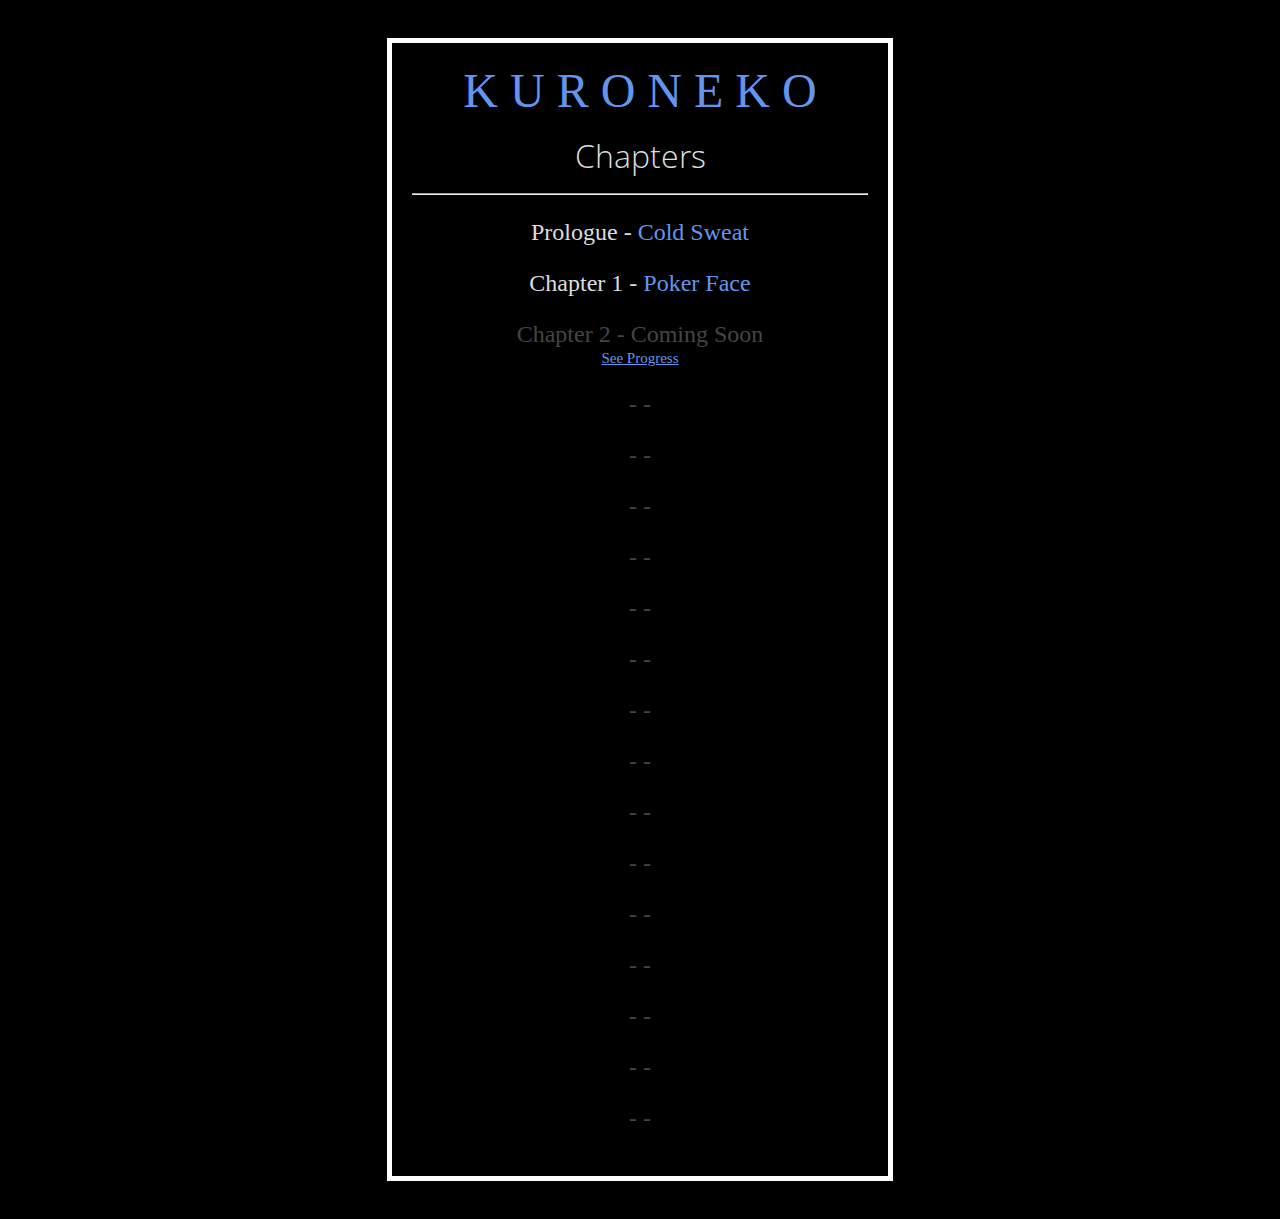
<file: index.html>
<html>
    <head>
        <title>Kuroneko</title>
        <link rel="icon" type="image/x-icon" href="images/favicon.ico">
        <link rel="stylesheet" href="style.css">
        <link href="https://fonts.googleapis.com/css?family=Open+Sans+Condensed:300i,700" rel="stylesheet">

    </head>

    <body>

        <div id="main">

            <p class="h1" style="color: cornflowerblue; font-weight: 75;">K U R O N E K O</p>

            <p class="h3">Chapters</p>

            <hr />

            <div class="storyblock">
                <p class="storyblock-text" style="text-align: center;">Prologue - <a href="chapters/prologue.html">Cold Sweat</a></p>
            </div>

            <div class="storyblock">
                <p class="storyblock-text" style="text-align: center;">Chapter 1 - <a href="chapters/chapter_1.html">Poker Face</a></p>
            </div>

            <!--<p style="text-align: center; font-size: 15px; margin-top: 2px; padding: 0"><a href="chapters/progress.html"><u>See Progress</u></a></p>-->

            <div class="storyblock">
                <p class="storyblock-text" style="text-align: center; margin-bottom: 0; padding: 0"><span style="color: #444444">Chapter 2 - Coming Soon</span></p>
            </div>
            <p style="text-align: center; font-size: 15px; margin-top: 2px; padding: 0"><a href="chapters/progress.html"><u>See Progress</u></a></p>

            <div class="storyblock">
                <p class="storyblock-text" style="text-align: center;"><span style="color: #444444"> - - </span></p>
            </div>

            <div class="storyblock">
                <p class="storyblock-text" style="text-align: center;"><span style="color: #444444"> - - </span></p>
            </div>

            <div class="storyblock">
                <p class="storyblock-text" style="text-align: center;"><span style="color: #444444"> - - </span></p>
            </div>

            <div class="storyblock">
                <p class="storyblock-text" style="text-align: center;"><span style="color: #444444"> - - </span></p>
            </div>

            <div class="storyblock">
                <p class="storyblock-text" style="text-align: center;"><span style="color: #444444"> - - </span></p>
            </div>

            <div class="storyblock">
                <p class="storyblock-text" style="text-align: center;"><span style="color: #444444"> - - </span></p>
            </div>

            <div class="storyblock">
                <p class="storyblock-text" style="text-align: center;"><span style="color: #444444"> - - </span></p>
            </div>

            <div class="storyblock">
                <p class="storyblock-text" style="text-align: center;"><span style="color: #444444"> - - </span></p>
            </div>

            <div class="storyblock">
                <p class="storyblock-text" style="text-align: center;"><span style="color: #444444"> - - </span></p>
            </div>

            <div class="storyblock">
                <p class="storyblock-text" style="text-align: center;"><span style="color: #444444"> - - </span></p>
            </div>

            <div class="storyblock">
                <p class="storyblock-text" style="text-align: center;"><span style="color: #444444"> - - </span></p>
            </div>

            <div class="storyblock">
                <p class="storyblock-text" style="text-align: center;"><span style="color: #444444"> - - </span></p>
            </div>

            <div class="storyblock">
                <p class="storyblock-text" style="text-align: center;"><span style="color: #444444"> - - </span></p>
            </div>

            <div class="storyblock">
                <p class="storyblock-text" style="text-align: center;"><span style="color: #444444"> - - </span></p>
            </div>

            <div class="storyblock">
                <p class="storyblock-text" style="text-align: center;"><span style="color: #444444"> - - </span></p>
            </div>


            <p></p>
        </div>
    </body>
</html>
</file>
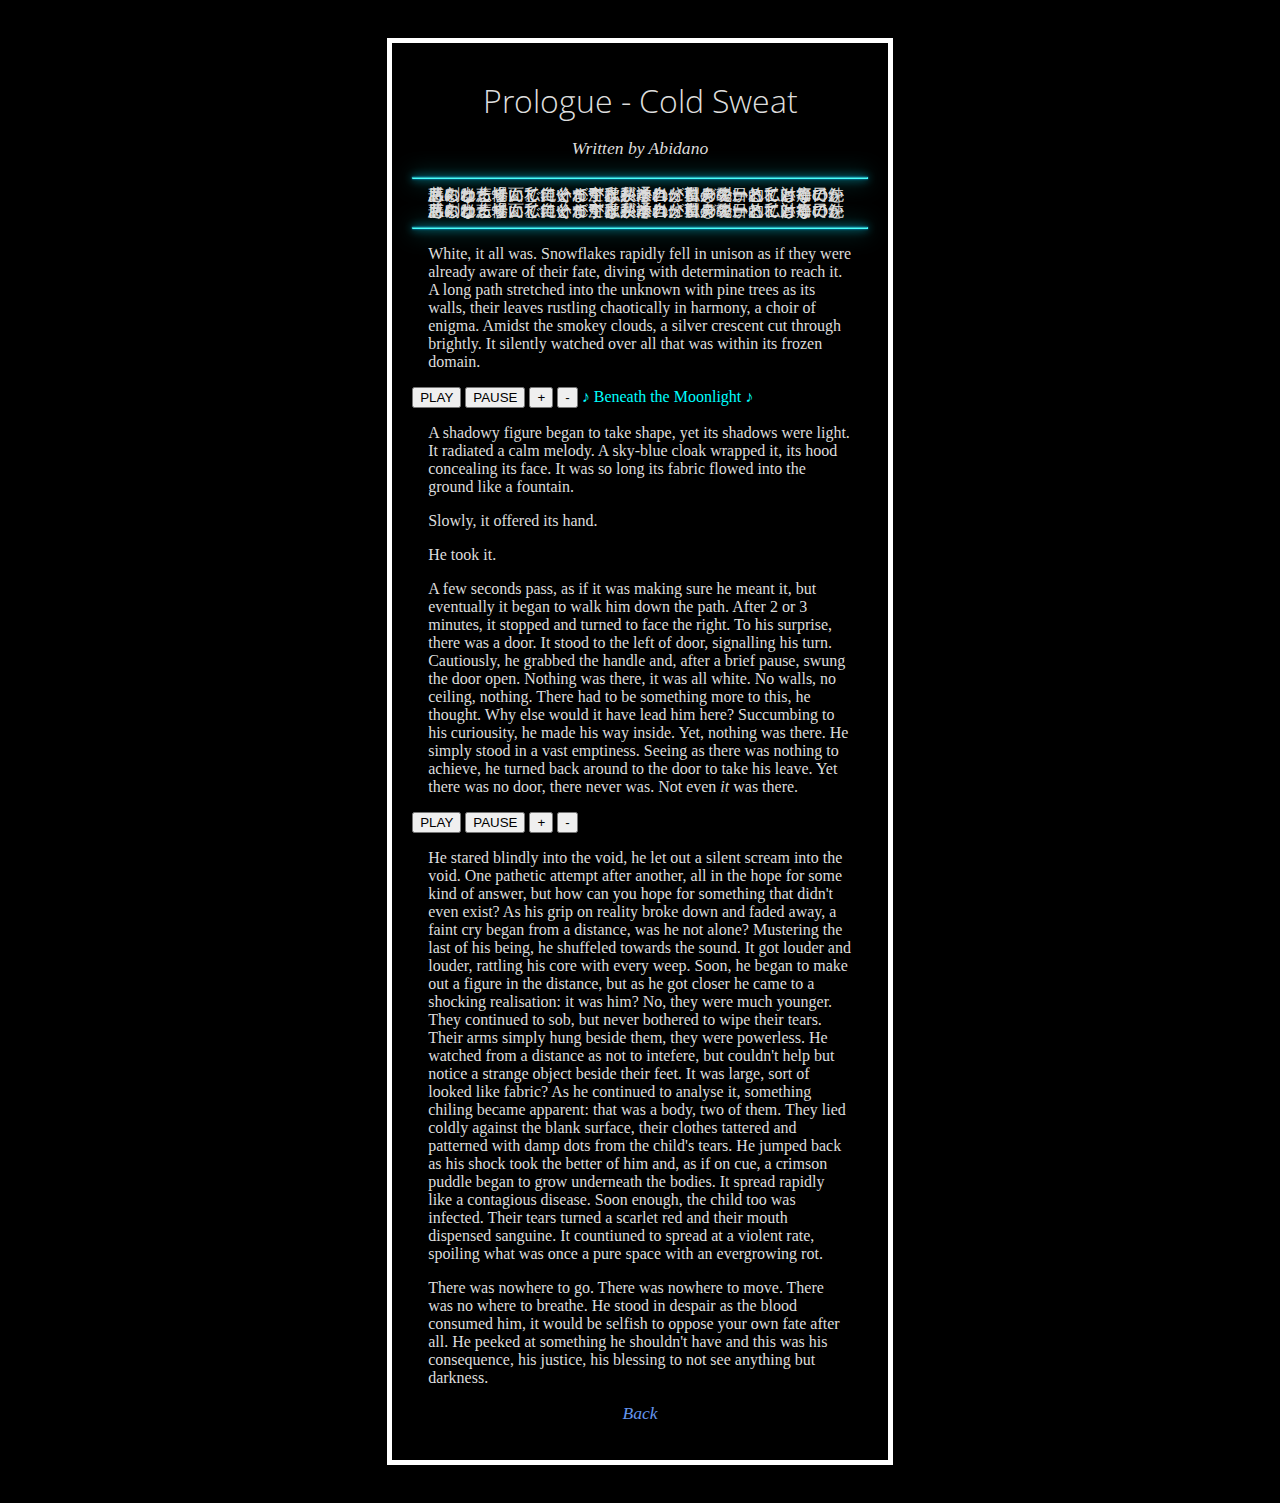
<file: prologue.html>
﻿<html>
    <head>
        <title>Kuroneko - Prologue</title>
        <link rel="icon" type="image/x-icon" href="images/favicon.ico">
        <link rel="stylesheet" href="style.css">
        <link href="https://fonts.googleapis.com/css?family=Open+Sans+Condensed:300i,700" rel="stylesheet">
        <link rel="stylesheet" href="https://fonts.googleapis.com/css?family=Orbitron">
    </head>
    
    <body>
        <div id="main">

            <p class="h3">Prologue - Cold Sweat</p>
            <p class="h4">Written by Abidano</p>

            <!------------------------STORY----------------------->


            <br />


            <hr style="border-color: #4ff; box-shadow: 0 0 2px #0bf, 0 0 8px #0df, 0 0 22px #0ff; margin: 0.0001em" />

            <div class="wrapper">
                <div class="marquee" style="margin: 0; padding: 0; line-height:0">
                    <p>
                        <span class="neonText">悲劇と悲惨、私にとっては共通のメロディー。私は毎日、あらゆる場面で自分が引き裂かれ、引き裂かれていくのを目の当たりにしています。私は自分自身の目的に対して鈍感になっていて、それが私が本当に望んでいることなのかもしれません。鈍くて空虚、それが私の魂、とても痛い。</span>
                    </p>
                    <p>
                        <span class="neonText">悲劇と悲惨、私にとっては共通のメロディー。私は毎日、あらゆる場面で自分が引き裂かれ、引き裂かれていくのを目の当たりにしています。私は自分自身の目的に対して鈍感になっていて、それが私が本当に望んでいることなのかもしれません。鈍くて空虚、それが私の魂、とても痛い。</span>
                    </p>
                </div>
            </div>

            <hr style="border-color: #4ff; box-shadow: 0 0 2px #0bf, 0 0 8px #0df, 0 0 22px #0ff; margin: 0.0001em" />





            <p>White, it all was. Snowflakes rapidly fell in unison as if they were already aware of their fate, diving with determination to reach it. A long path stretched into the unknown with pine trees as its walls, their leaves rustling chaotically in harmony, a choir of enigma. Amidst the smokey clouds, a silver crescent cut through brightly. It silently watched over all that was within its frozen domain.</p>

            <!----------------AUDIO PLAYER---------------->
            <audio id="player" src="moonlight.ogg" loop="true"></audio>
            <div id="music" style="color: aqua;">
                <button onclick="document.getElementById('player2').pause(); document.getElementById('player').preservesPitch = false; document.getElementById('player').playbackRate = 0.8; document.getElementById('player').play()">PLAY</button>
                <button onclick="document.getElementById('player').pause()">PAUSE</button>
                <button onclick="document.getElementById('player').preservesPitch = false; document.getElementById('player').playbackRate += 0.1;">+</button>
                <button onclick="document.getElementById('player').preservesPitch = false; document.getElementById('player').playbackRate -= 0.1;">-</button>
                ♪ Beneath the Moonlight ♪
            </div>
            <!-------------------------------------------->

            <p>A shadowy figure began to take shape, yet its shadows were light. It radiated a calm melody. A sky-blue cloak wrapped it, its hood concealing its face. It was so long its fabric flowed into the ground like a fountain.</p>

            <p>Slowly, it offered its hand.</p>

            <p>He took it.</p>

            <p>A few seconds pass, as if it was making sure he meant it, but eventually it began to walk him down the path. After 2 or 3 minutes, it stopped and turned to face the right. To his surprise, there was a door. It stood to the left of door, signalling his turn. Cautiously, he grabbed the handle and, after a brief pause, swung the door open. Nothing was there, it was all white. No walls, no ceiling, nothing. There had to be something more to this, he thought. Why else would it have lead him here? Succumbing to his curiousity, he made his way inside. Yet, nothing was there. He simply stood in a vast emptiness. Seeing as there was nothing to achieve, he turned back around to the door to take his leave. Yet there was no door, there never was. Not even <i>it</i> was there. </p>

            <!----------------AUDIO PLAYER---------------->
            <audio id="player2" src="nothing.mp3" loop="true"></audio>
            <div id="music" style="color: ghostwhite;">
                <button onclick="document.getElementById('player').pause(); document.getElementById('player2').play()">PLAY</button>
                <button onclick="document.getElementById('player2').pause()">PAUSE</button>
                <button onclick="document.getElementById('player2').preservesPitch = false; document.getElementById('player2').playbackRate += 0.1;">+</button>
                <button onclick="document.getElementById('player2').preservesPitch = false; document.getElementById('player2').playbackRate -= 0.1;">-</button>

            </div>
            <!-------------------------------------------->

            <p>He stared blindly into the void, he let out a silent scream into the void. One pathetic attempt after another, all in the hope for some kind of answer, but how can you hope for something that didn't even exist? As his grip on reality broke down and faded away, a faint cry began from a distance, was he not alone? Mustering the last of his being, he shuffeled towards the sound. It got louder and louder, rattling his core with every weep. Soon, he began to make out a figure in the distance, but as he got closer he came to a shocking realisation: it was him? No, they were much younger. They continued to sob, but never bothered to wipe their tears. Their arms simply hung beside them, they were powerless. He watched from a distance as not to intefere, but couldn't help but notice a strange object beside their feet. It was large, sort of looked like fabric? As he continued to analyse it, something chiling became apparent: that was a body, two of them. They lied coldly against the blank surface, their clothes tattered and patterned with damp dots from the child's tears. He jumped back as his shock took the better of him and, as if on cue, a crimson puddle began to grow underneath the bodies. It spread rapidly like a contagious disease. Soon enough, the child too was infected. Their tears turned a scarlet red and their mouth dispensed sanguine. It countiuned to spread at a violent rate, spoiling what was once a pure space with an evergrowing rot. </p>
            
            <p>There was nowhere to go. There was nowhere to move. There was no where to breathe. He stood in despair as the blood consumed him, it would be selfish to oppose your own fate after all. He peeked at something he shouldn't have and this was his consequence, his justice, his blessing to not see anything but darkness.</p>

            <!---------------------------------------------------->

            <p class="h4"><a href="index.html">Back</a></p>

            <p></p>

        </div>
    </body>
</html>
</file>
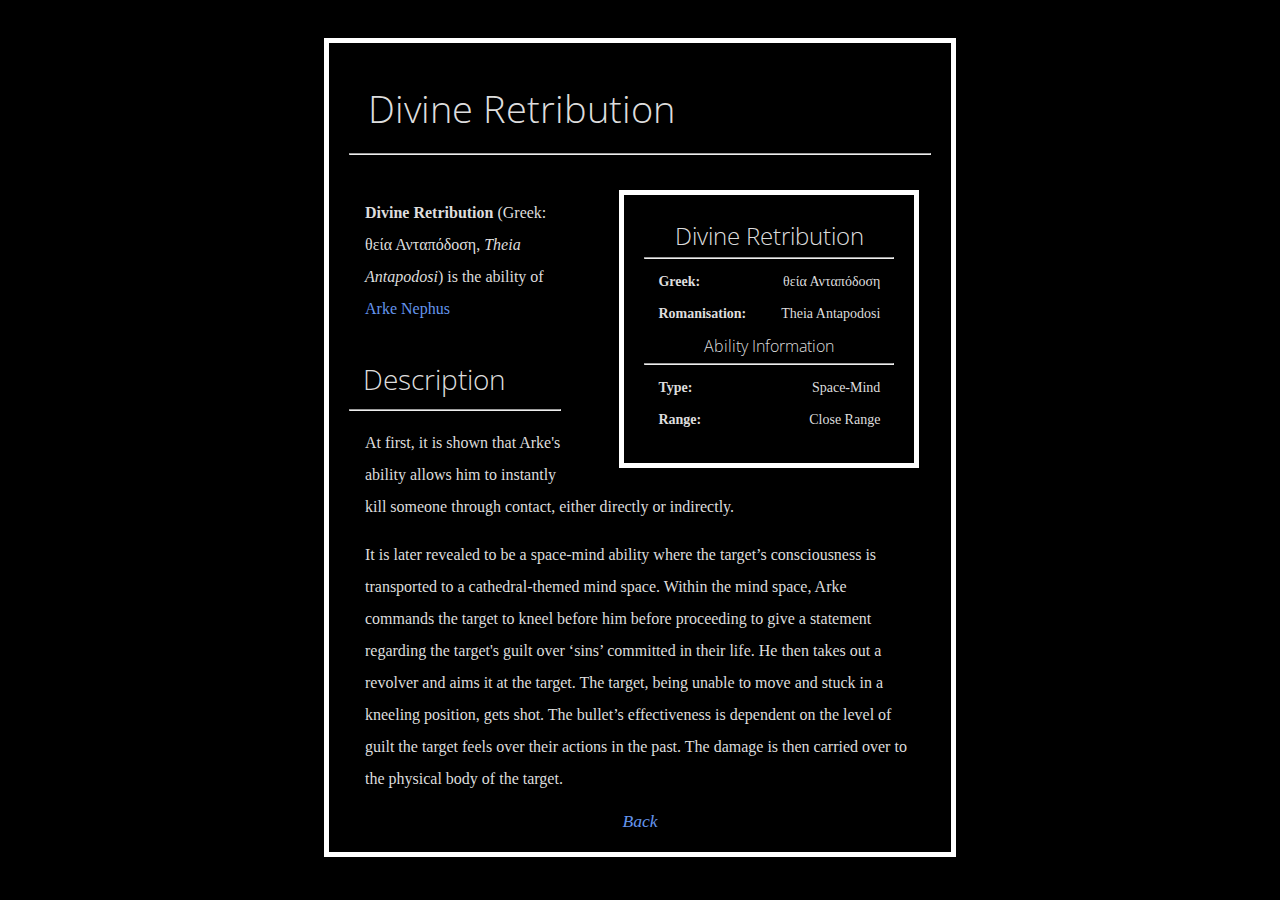
<file: abilities/divine_retribution.html>
﻿<html>
    <head>
        <title>Divine Retribution</title>
        <link rel="icon" type="image/x-icon" href="../images/favicon.ico">
        <link rel="stylesheet" href="style_abl.css">
        <link href="https://fonts.googleapis.com/css?family=Open+Sans+Condensed:300i,700" rel="stylesheet">
        <link rel="stylesheet" href="https://fonts.googleapis.com/css?family=Orbitron">
    </head>

    <body>
        <div id="main">

            <p class="h3" style="font-size:38px; text-align: left;">Divine Retribution</p>
            <hr />

            <br />

            <div id="main2">

                <p class="h3" style="font-size: 24px">Divine Retribution</p>
                <hr />

                <p class="storyblock-text" style="font-size: 14px"><b>Greek:</b><span style="float: right;">θεία Ανταπόδοση</span></p>
                <p class="storyblock-text" style="font-size: 14px"><b>Romanisation:</b><span style="float: right;">Theia Antapodosi</span></p>

                <p class="h3" style="font-size: 16px">Ability Information</p>
                <hr />

                <p class="storyblock-text" style="font-size: 14px"><b>Type:</b><span style="float: right;"> Space-Mind</span></p>
                <p class="storyblock-text" style="font-size: 14px"><b>Range:</b><span style="float: right;"> Close Range</span></p>

            </div>

            <div id="yeah">


                <p><b>Divine Retribution</b> (Greek: θεία Ανταπόδοση, <i>Theia Antapodosi</i>) is the ability of <a href="../characters/arke_nephus.html">Arke Nephus</a></p>

                <span style="line-height: 8px"><br /></span>
                <p class="h3" style="font-size: 28px; text-align: left;">Description</p>
                <hr />

                <p>At first, it is shown that Arke's ability allows him to instantly kill someone through contact, either directly or indirectly.</p>
                <p>It is later revealed to be a space-mind ability where the target’s consciousness is transported to a cathedral-themed mind space. Within the mind space, Arke commands the target to kneel before him before proceeding to give a statement regarding the target's guilt over ‘sins’ committed in their life. He then takes out a revolver and aims it at the target. The target, being unable to move and stuck in a kneeling position, gets shot. The bullet’s effectiveness is dependent on the level of guilt the target feels over their actions in the past. The damage is then carried over to the physical body of the target.</p>

            </div>




            <p class="h4"><a href="../index.html">Back</a></p>


        </div>
    </body>
</html>
</file>
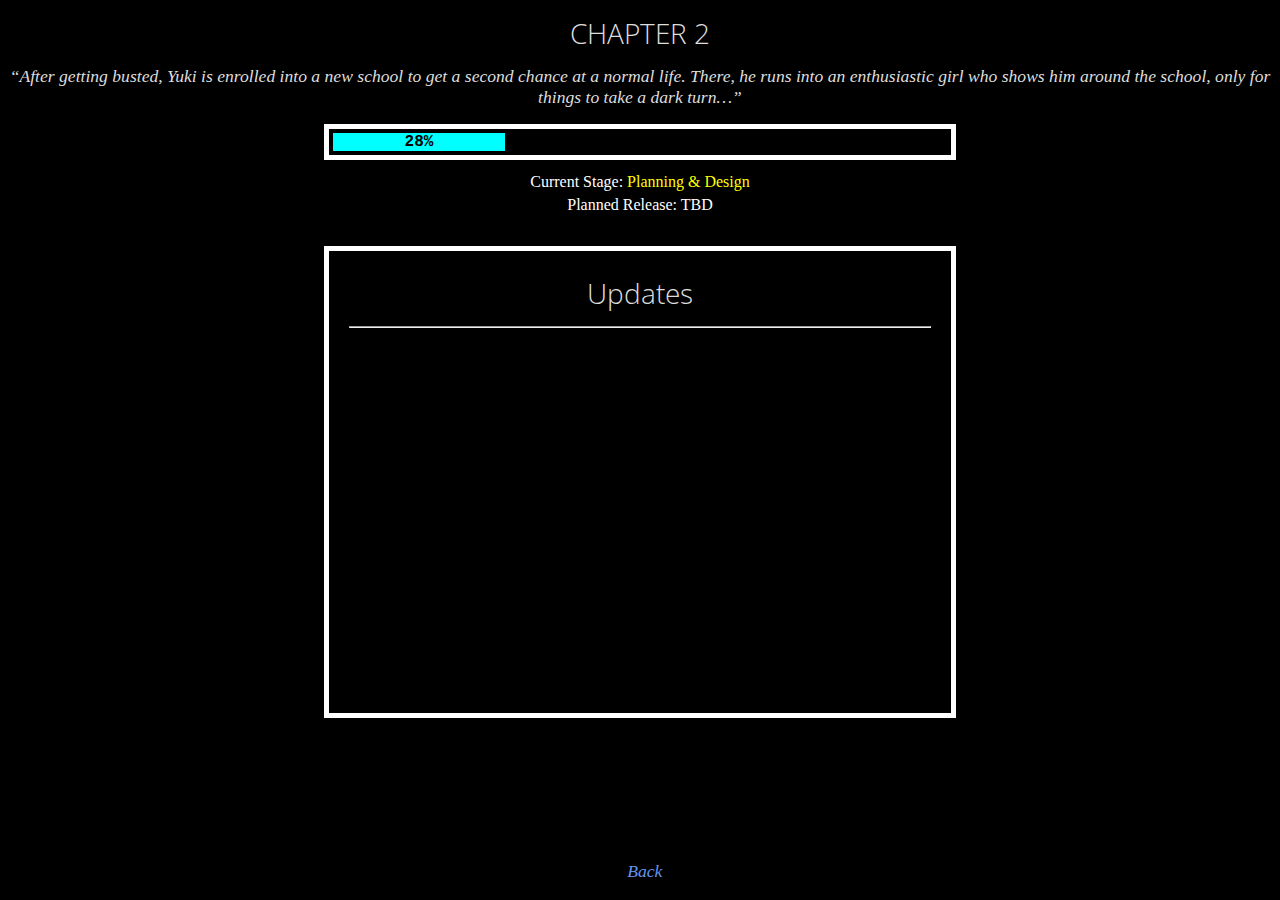
<file: chapters/progress.html>
﻿<html>
    <head>
        <title>Chapter Progress</title>
        <link rel="icon" type="image/x-icon" href="../images/favicon.ico">
        <link rel="stylesheet" href="style_chap.css">
        <link href="https://fonts.googleapis.com/css?family=Open+Sans+Condensed:300i,700" rel="stylesheet">
        <link rel="stylesheet" href="https://fonts.googleapis.com/css?family=Orbitron">
    </head>
    
    <body>

        <p class="h3">CHAPTER 2</p>
        <p class="h4" style="margin-bottom: 0">“After getting busted, Yuki is enrolled into a new school to get a second chance at a normal life. There, he runs into an enthusiastic girl who shows him around the school, only for things to take a dark turn…”</p>

        <div id="main" style="padding: 4px; margin-bottom: 0.8em; margin-top: 1em">
            <div id="Bar" style="background-color: cyan; text-align: center; color: black; font-family: 'Courier New'">
                <b><span id="perc">28%</span></b>
            </div>
        </div>
        <div style="text-align: center; color: white; margin-top: 0">Current Stage: <span style="color: #ffff00">Planning & Design</span></div>
        <div style="text-align: center; color: white; margin-top: 5; margin-bottom: 1em">Planned Release: TBD</div>

        <p class="h4" style="position: absolute; bottom: 0; left: 0; width: 98%; text-align: center; margin: 1em"><a href="../index.html">Back</a></p>

        <div id="main" style="height: 50%; overflow: auto; margin-top: 2em; padding-bottom: 0">

            <p class="h3" style="margin-top: 0.1em">Updates</p>
            <hr />

        </div>

        <script>

            let perc = document.getElementById("perc").innerHTML

            document.getElementById("Bar").style.width = perc;

        </script>

    </body>
</html>
</file>
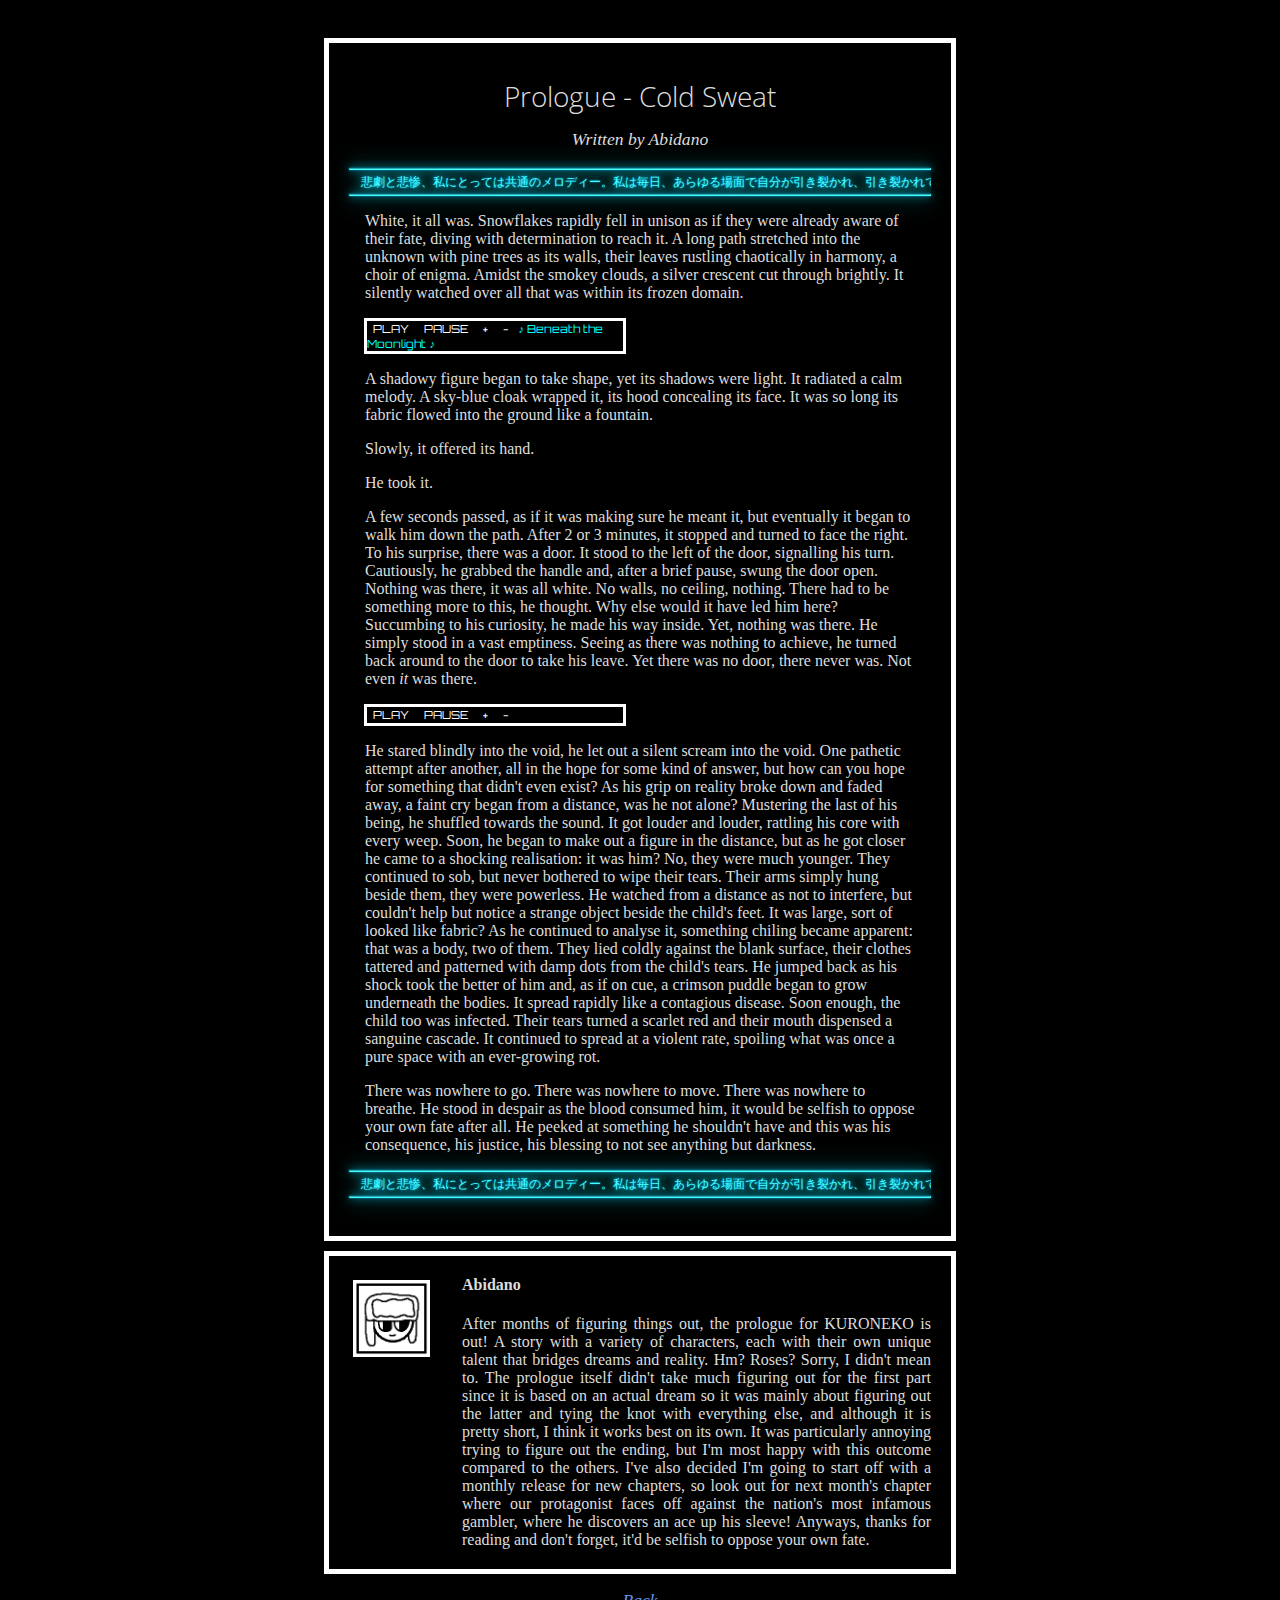
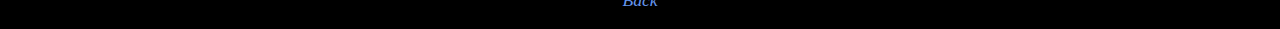
<file: chapters/prologue.html>
﻿<html>
    <head>
        <title>Kuroneko - Prologue</title>
        <link rel="icon" type="image/x-icon" href="../images/favicon.ico">
        <link rel="stylesheet" href="style_chap.css">
        <link href="https://fonts.googleapis.com/css?family=Open+Sans+Condensed:300i,700" rel="stylesheet">
        <link rel="stylesheet" href="https://fonts.googleapis.com/css?family=Orbitron">
    </head>
    
    <body>
        <div id="main" style="margin-bottom: 10;">

            <p class="h3">Prologue - Cold Sweat</p>
            <p class="h4">Written by Abidano</p>

            <!------------------------STORY----------------------->


            <br />


            <!----------------CF EFFECT---------------->
            <hr class="neonLine_cf" />

            <div class="wrapper">
                <div class="marquee" style="margin: 0; padding: 0; line-height: 0; animation: marquee 7s linear infinite;">
                    <p>
                        <span class="neonText_cf">悲劇と悲惨、私にとっては共通のメロディー。私は毎日、あらゆる場面で自分が引き裂かれ、引き裂かれていくのを目の当たりにしています。私は自分自身の目的に対して鈍感になっていて、それが私が本当に望んでいることなのかもしれません。鈍くて空虚、それが私の魂、とても痛い。</span>
                    </p>
                    <p>
                        <span class="neonText_cf">悲劇と悲惨、私にとっては共通のメロディー。私は毎日、あらゆる場面で自分が引き裂かれ、引き裂かれていくのを目の当たりにしています。私は自分自身の目的に対して鈍感になっていて、それが私が本当に望んでいることなのかもしれません。鈍くて空虚、それが私の魂、とても痛い。</span>
                    </p>
                </div>
            </div>

            <hr class="neonLine_cf" />
            <!-------------------------------------------->




            <p>White, it all was. Snowflakes rapidly fell in unison as if they were already aware of their fate, diving with determination to reach it. A long path stretched into the unknown with pine trees as its walls, their leaves rustling chaotically in harmony, a choir of enigma. Amidst the smokey clouds, a silver crescent cut through brightly. It silently watched over all that was within its frozen domain.</p>

            <!----------------AUDIO PLAYER---------------->
            <audio id="player" src="../moonlight.ogg" loop="true"></audio>
            <div id="music" style="color: aqua;">
                <button onclick="document.getElementById('player2').pause(); document.getElementById('player').preservesPitch = false; document.getElementById('player').playbackRate = 0.8; document.getElementById('player').play()">PLAY</button>
                <button onclick="document.getElementById('player').pause()">PAUSE</button>
                <button onclick="document.getElementById('player').preservesPitch = false; document.getElementById('player').playbackRate += 0.1;">+</button>
                <button onclick="document.getElementById('player').preservesPitch = false; document.getElementById('player').playbackRate -= 0.1;">-</button>
                ♪ Beneath the Moonlight ♪
            </div>
            <!-------------------------------------------->

            <p>A shadowy figure began to take shape, yet its shadows were light. It radiated a calm melody. A sky-blue cloak wrapped it, its hood concealing its face. It was so long its fabric flowed into the ground like a fountain.</p>

            <p>Slowly, it offered its hand.</p>

            <p>He took it.</p>

            <p>A few seconds passed, as if it was making sure he meant it, but eventually it began to walk him down the path. After 2 or 3 minutes, it stopped and turned to face the right. To his surprise, there was a door. It stood to the left of the door, signalling his turn. Cautiously, he grabbed the handle and, after a brief pause, swung the door open. Nothing was there, it was all white. No walls, no ceiling, nothing. There had to be something more to this, he thought. Why else would it have led him here? Succumbing to his curiosity, he made his way inside. Yet, nothing was there. He simply stood in a vast emptiness. Seeing as there was nothing to achieve, he turned back around to the door to take his leave. Yet there was no door, there never was. Not even <i>it</i> was there.</p>

            <!----------------AUDIO PLAYER---------------->
            <audio id="player2" src="../nothing.mp3" loop="true"></audio>
            <div id="music" style="color: ghostwhite;">
                <button onclick="document.getElementById('player').pause(); document.getElementById('player2').play()">PLAY</button>
                <button onclick="document.getElementById('player2').pause()">PAUSE</button>
                <button onclick="document.getElementById('player2').preservesPitch = false; document.getElementById('player2').playbackRate += 0.1;">+</button>
                <button onclick="document.getElementById('player2').preservesPitch = false; document.getElementById('player2').playbackRate -= 0.1;">-</button>

            </div>
            <!-------------------------------------------->

            <p>He stared blindly into the void, he let out a silent scream into the void. One pathetic attempt after another, all in the hope for some kind of answer, but how can you hope for something that didn't even exist? As his grip on reality broke down and faded away, a faint cry began from a distance, was he not alone? Mustering the last of his being, he shuffled towards the sound. It got louder and louder, rattling his core with every weep. Soon, he began to make out a figure in the distance, but as he got closer he came to a shocking realisation: it was him? No, they were much younger. They continued to sob, but never bothered to wipe their tears. Their arms simply hung beside them, they were powerless. He watched from a distance as not to interfere, but couldn't help but notice a strange object beside the child's feet. It was large, sort of looked like fabric? As he continued to analyse it, something chiling became apparent: that was a body, two of them. They lied coldly against the blank surface, their clothes tattered and patterned with damp dots from the child's tears. He jumped back as his shock took the better of him and, as if on cue, a crimson puddle began to grow underneath the bodies. It spread rapidly like a contagious disease. Soon enough, the child too was infected. Their tears turned a scarlet red and their mouth dispensed a sanguine cascade. It continued to spread at a violent rate, spoiling what was once a pure space with an ever-growing rot.</p>

            <p>There was nowhere to go. There was nowhere to move. There was nowhere to breathe. He stood in despair as the blood consumed him, it would be selfish to oppose your own fate after all. He peeked at something he shouldn't have and this was his consequence, his justice, his blessing to not see anything but darkness.</p>

            <!--EXAMPLE OF TRANSLATION TEXT

    <br />

    <p style="margin-bottom: 0">"I call it: Θεία ανταπόδοση"</p>
    <p class="tr" style="letter-spacing: 0.3em; margin-left: 10.2em">DIVINE RETRIBUTION</p>

    -->
            <!----------------CF EFFECT---------------->
            <hr class="neonLine_cf" />

            <div class="wrapper">
                <div class="marquee2" style="margin: 0; padding: 0; line-height: 0; animation: marquee2 7s linear infinite;">
                    <p>
                        <span class="neonText_cf">悲劇と悲惨、私にとっては共通のメロディー。私は毎日、あらゆる場面で自分が引き裂かれ、引き裂かれていくのを目の当たりにしています。私は自分自身の目的に対して鈍感になっていて、それが私が本当に望んでいることなのかもしれません。鈍くて空虚、それが私の魂、とても痛い。</span>
                    </p>
                    <p>
                        <span class="neonText_cf">悲劇と悲惨、私にとっては共通のメロディー。私は毎日、あらゆる場面で自分が引き裂かれ、引き裂かれていくのを目の当たりにしています。私は自分自身の目的に対して鈍感になっていて、それが私が本当に望んでいることなのかもしれません。鈍くて空虚、それが私の魂、とても痛い。</span>
                    </p>
                </div>
            </div>

            <hr class="neonLine_cf" />
            <!-------------------------------------------->




            <br />

            <!---------------------------------------------------->




        </div>

        <div id="Main" style="margin-top: 0; margin-bottom: 1em">
            <div class="storyblock">
                <div id="thumb">
                    <img src="../images/dude.png" />
                    <h4>Abidano</h4>
                    <p class="storyblock-text">After months of figuring things out, the prologue for KURONEKO is out! A story with a variety of characters, each with their own unique talent that bridges dreams and reality. Hm? Roses? Sorry, I didn't mean to. The prologue itself didn't take much figuring out for the first part since it is based on an actual dream so it was mainly about figuring out the latter and tying the knot with everything else, and although it is pretty short, I think it works best on its own. It was particularly annoying trying to figure out the ending, but I'm most happy with this outcome compared to the others. I've also decided I'm going to start off with a monthly release for new chapters, so look out for next month's chapter where our protagonist faces off against the nation's most infamous gambler, where he discovers an ace up his sleeve! Anyways, thanks for reading and don't forget, it'd be selfish to oppose your own fate.</p>
                </div>
            </div>
        </div>

        <!--
        <div id="Main" style="margin-top: 0; margin-bottom: 1em">
            <div class="storyblock">
                <div id="thumb">
                    <img src="../images/placeholder icon.png" />
                    <h4>Strange Guy</h4>
                    <p class="storyblock-text">goo goo gaa gaa goo goo gaa gaa goo goo gaa gaa goo goo gaa gaa goo goo gaa gaa goo goo gaa gaa goo goo gaa gaa goo goo gaa gaa</p>
                </div>
            </div>
        </div>
        -->

        <p class="h4" style="margin-bottom: 1em"><a href="../index.html">Back</a></p>

    </body>
</html>
</file>
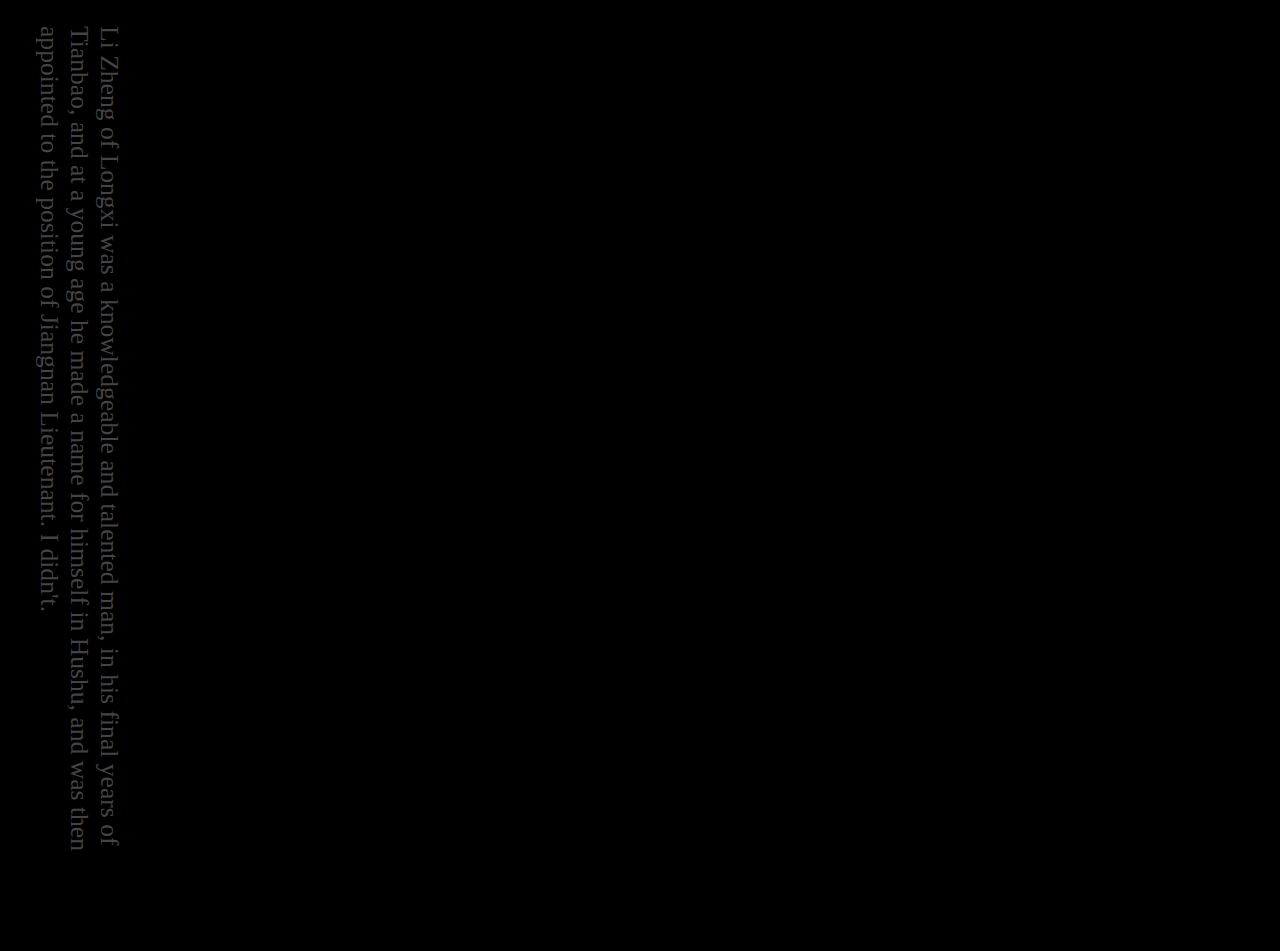
<file: characters/test.html>
﻿<html>
    <head>
        <title>Arke Nephus</title>
        <link rel="icon" type="image/x-icon" href="../images/favicon.ico">
        <link rel="stylesheet" href="style_char2.css">
        <link href="https://fonts.googleapis.com/css?family=Open+Sans+Condensed:300i,700" rel="stylesheet">
        <link rel="stylesheet" href="https://fonts.googleapis.com/css?family=Orbitron">
    </head>

    <body>


        <p><font style="vertical-align: inherit; color: #444444; z-index: 50000; overflow: hidden; flex-direction: row-reverse; writing-mode: vertical-rl;position: relative; -ms-writing-mode: tb-rl; "><font style="vertical-align: inherit; color: #444444; z-index: 50000; overflow: hidden; flex-direction: row-reverse; writing-mode: vertical-rl; ">Li Zheng of Longxi was a knowledgeable and talented man, in his final years of Tianbao, and at a young age he made a name for himself in Hushu, and was then appointed to the position of Jiangnan Lieutenant. I didn't.</font></font></p>
           
    </body>
</html>
</file>
<file: style.css>
body {
    /*background-image: url(background.jpg);*/
    background-color: black;
    background-attachment: fixed;
    font-family: 'Georgia', serif;
}

#main {
    color: #DDDDDD;
    height: auto;
    margin: 3% 30% 3% 30%;
    position: relative;
    background-color: #000000;
    padding: 20px;
    width: auto;
    border: 5px solid white;
}

#header {
    /*position: relative;
    left: 5%;
    height: 200px;
    width: 90%;
    display: inline-block;
    background: black url(./images/header.png) center no-repeat;
    border: 5px solid black;*/
}


p {
    font-size: 1em;
    color: #DDDDDD;
    margin: 1em;
}

a:link {
    text-decoration: none;
    color: cornflowerblue;
}

#yeah a:hover {
    color: #74A5FD;
}

a:visited {
    color: cornflowerblue;
}

p.illust {
    text-align: center;
}

    p.illust img {
        border: white double 5px;
    }

p.h1 {
    font-family: Calibri;
    font-size: 3em;
    color: #FFFFFF;
    margin: 0px;
    text-align: center;
}

p.h2 {
    font-family: 'Open Sans Condensed', sans-serif;
    font-style: italic;
    font-size: 2em;
    color: #DDDDDD;
    text-align: center;
    margin: 0em;
}

p.h3 {
    font-family: 'Open Sans Condensed', sans-serif;
    font-weight: 300;
    font-size: 32px;
    margin: .5em;
    color: #DDDDDD;
    text-align: center;
}

p.h4 {
    font-family: 'Georgia', serif;
    font-style: italic;
    text-align: center;
    font-size: 1.10em;
    margin: 0em;
}

.storyblock {
    font-family: 'Georgia', serif;
    font-size: 24px;
    color: #DDDDDD;
    /* padding: 0em 1em 1em 1em; */
}

p.storyblock-text {
    text-align: center;
}

p.toc {
    text-align: center;
}

#gallery img {
    height: 200px;
    /* width: 200px; */
}

/* #thumb {
    margin: 1em;
    position:absolute; 
} */
#thumb img {
    position: relative;
    float: left;
    margin: 0.5em 1em 1em 1em;
    width: 100px;
    height: 100px;
    border: 1.5px solid #ffffff;
}

#castthumb img {
    position: relative;
    float: left;
    margin: 0.5em 1em 1em 1em;
    width: 150px;
    height: 150px;
    border: none;
}

/* width */
::-webkit-scrollbar {
    width: 6px;
}

/* Track */
::-webkit-scrollbar-track {
    background: #000
}

/* Handle */
::-webkit-scrollbar-thumb {
    background: cornflowerblue;
}

    /* Handle on hover */
    ::-webkit-scrollbar-thumb:hover {
        background: #555;
    }
</file>
<file: abilities/style_abl.css>
body {
    /*background-image: url(background.jpg);*/
    background-color: black;
    background-attachment: fixed;
    font-family: 'Georgia', serif;
}

#main {
    color: #DDDDDD;
    height: auto;
    margin: 3% 25% 3% 25%;
    position: relative;
    background-color:#000000;  
    padding: 20px;
    width:auto;
    border: 5px solid white;
}

#main2 {
    color: #DDDDDD;
    float: right;
    height: auto;
    margin: 1.5% 2% 3% 10%;
    position: relative;
    background-color: #000000;
    padding: 20px;
    width: 250px;
    border: 5px solid white;
    line-height: 18px;
}

#yeah {

    line-height: 32px;

}

#header {
    /*position: relative;
    left: 5%;
    height: 200px;
    width: 90%;
    display:inline-block;
    background: black url(./images/header.png) center no-repeat;
    border: 5px solid black; */
}

#music {
    margin: 1.4em;
    width: 34%;
    border: 3px solid white;
    background-color: black;
    font-family: Orbitron;
    font-size: 11px;
}

button {
    color: white;
    background-color: black;
    border-radius: 0px;
    border: 0px solid;
    font-family: Orbitron;
    font-size: 11px;
}

button:hover {
    background-color: #222222;
}
    
p { 
    font-size: 1em;
    color: #DDDDDD;
    margin: 1em;
}
a:link {
    text-decoration:none;
    color:cornflowerblue;
}
#yeah a:hover {
    color: #74A5FD;
}
a:visited {
    color: cornflowerblue;
}

 p.illust  {
text-align: center;

}
p.illust img {
    border: white double 5px;
}

p.h1 {
    font-family:Calibri;
    font-weight: lighter;
    font-size:3em;
    color:#FFFFFF;
    margin: 0px;
}

p.h2 {
    font-family: 'Open Sans Condensed', sans-serif;
    font-style: italic;
    font-size: 1.75em;
    color: #DDDDDD;
    text-align:center;
    margin: 0em;} 
p.h3 {
    font-family: 'Open Sans Condensed', sans-serif;
    font-weight:300;
    font-size: 1.75em;
    margin: .5em;
    color: #DDDDDD;
    text-align:center;
} 
p.h4 {
    font-family: 'Georgia', serif;
    font-style: italic ;
    text-align: center;
    font-size: 1.10em;
    margin: 0em;
}

.storyblock {
    color: #DDDDDD;
    position: relative;
    display:table;
    /* padding: 0em 1em 1em 1em; */
    text-align:justify;
}

p.storyblock-text {
    vertical-align: middle;
}

p.toc {
    text-align: center;
}

#gallery img {
    height: 200px;
    /* width: 200px; */
}

/* #thumb {
    margin: 1em;
    position:absolute; 
} */
#thumb img {
    position: relative;
    float: left;
    margin: 0.5em 1em 1em 1em;
    width: 100px;
    height: 100px;
    border: 1.5px solid #ffffff;
    
}

#castthumb img {
    position: relative;
    float: left;
    margin: 0.5em 1em 1em 1em;
    width: 150px;
    height:150px;
    border: none;
    
}

.neonText {
    /*color: #04f;
    text-shadow: 0 0 2px #04f, 0 0 8px #04f, 0 0 22px #00f*/
}
</file>
<file: chapters/style_chap.css>
body {
    /*background-image: url(../images/bg-test.jpg);*/
    background-color: black;
    background-attachment: fixed;
    font-family: 'Georgia', serif;
}

#main {
    color: #DDDDDD;
    height: auto;
    margin: 3% 25% 3% 25%;
    position: relative;
    background-color:#000000;  
    padding: 20px;
    width:auto;
    border: 5px solid white;
}

#header {
    /*position: relative;
    left: 5%;
    height: 200px;
    width: 90%;
    display:inline-block;
    background: black url(./images/header.png) center no-repeat;
    border: 5px solid black; */
}

#music {
    margin: 1.4em;
    width: 44%;
    border: 3px solid white;
    background-color: black;
    font-family: Orbitron;
    font-size: 11px;
}

button {
    color: white;
    background-color: black;
    border-radius: 0px;
    border: 0px solid;
    font-family: Orbitron;
    font-size: 11px;
}

button:hover {
    background-color: #222222;
}
    
p { 
    font-size: 1em;
    color: #DDDDDD;
    margin: 1em;
}
a:link {
    text-decoration:none;
    color:cornflowerblue;
}
a:hover {
    color: midnightblue;
}
a:visited {
    color: cornflowerblue;
}

 p.illust  {
text-align: center;

}
p.illust img {
    border: white double 5px;
}

p.h1 {
    font-family:'Open Sans Condensed', sans-serif;
    font-size:3em;
    color:#FFFFFF;
    margin: 0px;
    text-align: center;
}

p.h2 {
    font-family: 'Open Sans Condensed', sans-serif;
    font-style: italic;
    font-size: 2em;
    color: #DDDDDD;
    text-align:center;
    margin: 0em;} 
p.h3 {
    font-family: 'Open Sans Condensed', sans-serif;
    font-weight:300;
    font-size: 1.75em;
    margin: .5em;
    color: #DDDDDD;
    text-align:center;
} 
p.h4 {
    font-family: 'Georgia', serif;
    font-style: italic ;
    text-align: center;
    font-size: 1.10em;
    margin: 0em;
}

p.tr {
    font-family: Arial;
    color: #777777;
    font-size: 8px;
    margin-top: 2px;
}

.storyblock {
    color: #DDDDDD;
    position: relative;
    display:table;
    /* padding: 0em 1em 1em 1em; */
    text-align:justify;
}

p.storyblock-text {
    display: table-cell;
    vertical-align: middle;
}

p.toc {
    text-align: center;
}

#gallery img {
    height: 200px;
    /* width: 200px; */
}

/* #thumb {
    margin: 1em;
    position:absolute; 
} */
#thumb img {
    position: relative;
    float: left;
    margin: 0.25em 2em 0.25em 0.25em;
    width: 75px;
    height: 75px;
    border: 1.5px solid #ffffff;
    
}

#castthumb img {
    position: relative;
    float: left;
    margin: 0.5em 1em 1em 1em;
    width: 150px;
    height:150px;
    border: none;
    
}

/*---------------TEXT---------------*/

.neonText_cf {
    color: #4ff;
    text-shadow: 0 0 2px #0bf, 0 0 8px #0df, 0 0 22px #0ff
}

.neonText_dr {
    color: #07f;
    text-shadow: 0 0 2px #04f, 0 0 8px #02f, 0 0 22px #00f
}

.neonText_tr {
    color: #f33;
    text-shadow: 0 0 2px #f22, 0 0 8px #f11, 0 0 22px #f00
}

.neonText_fye {
    color: #fb2;
    text-shadow: 0 0 2px #fa0, 0 0 8px #f90, 0 0 22px #f80
}

.neonText_fm {
    color: #2fb;
    text-shadow: 0 0 2px #0fa, 0 0 8px #0f9, 0 0 22px #0f8
}

.neonText_ss {
    color: #ff9a00;
    text-shadow: 0 0 2px #ee8900, 0 0 8px #dd7800, 0 0 22px #cc6700
}

.neonText_dd {
    color: #aeff00;
    text-shadow: 0 0 2px #9dee00, 0 0 8px #8cdd00, 0 0 22px #7bcc00
}

.neonText_sr {
    color: #fffa81;
    text-shadow: 0 0 2px #eee970, 0 0 8px #ddd860, 0 0 22px #ccc750
}

.neonText_tl {
    color: #ff566d;
    text-shadow: 0 0 2px #ee455c, 0 0 8px #dd344b, 0 0 22px #cc233a
}

.neonText_pp {
    color: #93f;
    text-shadow: 0 0 2px #82e, 0 0 8px #71d, 0 0 22px #60c
}

.neonText_rs {
    color: #9a2586;
    text-shadow: 0 0 2px #891475, 0 0 8px #780364, 0 0 22px #670253
}

.neonText_byb {
    color: #7afdef;
    text-shadow: 0 0 2px #69ecde, 0 0 8px #58dbcd, 0 0 22px #47cabc
}

.neonText_sv {
    color: #ff0;
    text-shadow: 0 0 2px #ee0, 0 0 8px #dd0, 0 0 22px #cc0
}

.neonText_wep {
    color: #0f7;
    text-shadow: 0 0 2px #0f4, 0 0 8px #0f2, 0 0 22px #0f0
}

.neonLine_cf {
    border-color: #4ff;
    box-shadow: 0 0 2px #0bf, 0 0 8px #0df, 0 0 22px #0ff;
    margin: 0.0001em
}

.neonLine_dr {
    border-color: #07f;
    box-shadow: 0 0 2px #04f, 0 0 8px #02f, 0 0 22px #00f;
    margin: 0.0001em
}

.neonLine_tr {
    border-color: #f33;
    box-shadow: 0 0 2px #f22, 0 0 8px #f11, 0 0 22px #f00;
    margin: 0.0001em
}

.neonLine_fye {
    border-color: #fb2;
    box-shadow: 0 0 2px #fa0, 0 0 8px #f90, 0 0 22px #f80;
    margin: 0.0001em
}

.neonLine_fm {
    border-color: #2fb;
    box-shadow: 0 0 2px #0fa, 0 0 8px #0f9, 0 0 22px #0f8;
    margin: 0.0001em
}

.neonLine_ss {
    border-color: #fa0;
    box-shadow: 0 0 2px #e80, 0 0 8px #d70, 0 0 22px #c60;
    margin: 0.0001em
}

.neonLine_dd {
    border-color: #aeff00;
    box-shadow: 0 0 2px #9dee00, 0 0 8px #8cdd00, 0 0 22px #7bcc00;
    margin: 0.0001em
}

.neonLine_sr {
    border-color: #fffa81;
    box-shadow: 0 0 2px #eee970, 0 0 8px #ddd860, 0 0 22px #ccc750;
    margin: 0.0001em
}

.neonLine_tl {
    border-color: #ff566d;
    box-shadow: 0 0 2px #ee455c, 0 0 8px #dd344b, 0 0 22px #cc233a;
    margin: 0.0001em
}

.neonLine_pp {
    border-color: #93f;
    box-shadow: 0 0 2px #82e, 0 0 8px #71d, 0 0 22px #60c;
    margin: 0.0001em
}

.neonLine_rs {
    border-color: #9a2586;
    box-shadow: 0 0 2px #891475, 0 0 8px #780364, 0 0 22px #670253;
    margin: 0.0001em
}

.neonLine_byb {
    border-color: #7afdef;
    box-shadow: 0 0 2px #69ecde, 0 0 8px #58dbcd, 0 0 22px #47cabc;
    margin: 0.0001em
}

.neonLine_sv {
    border-color: #ff0;
    box-shadow: 0 0 2px #ee0, 0 0 8px #dd0, 0 0 22px #cc0;
    margin: 0.0001em
}

.neonLine_wep {
    border-color: #0f7;
    box-shadow: 0 0 2px #0f4, 0 0 8px #0f2, 0 0 22px #0f0;
    margin: 0.0001em
}

.wrapper {
    font-size: 12px;
    max-width: 100%;
    overflow: hidden;
}

.marquee {
    white-space: nowrap;
    overflow: hidden;
    display: inline-block;
}

    .marquee p {
        display: inline-block;
    }

@keyframes marquee {
    0% {
        transform: translate3d(0, 0, 0);
    }

    100% {
        transform: translate3d(-50%, 0, 0);
    }
}

.marquee2 {
    white-space: nowrap;
    overflow: hidden;
    display: inline-block;
}

    .marquee2 p {
        display: inline-block;
    }

@keyframes marquee2 {
    0% {
        transform: translate3d(-50%, 0, 0);
    }

    100% {
        transform: translate3d(0, 0, 0);
    }
}

/* width */
::-webkit-scrollbar {
    width: 6px;
}

/* Track */
::-webkit-scrollbar-track {
    background: #000
}

/* Handle */
::-webkit-scrollbar-thumb {
    background: cornflowerblue;
}

 /* Handle on hover */
 ::-webkit-scrollbar-thumb:hover {
    background: #555;

 }
</file>
<file: characters/style_char2.css>
body {
    /*background-image: url(background.jpg);*/
    background-color: black;
    background-attachment: fixed;
    font-family: 'Georgia', serif;
}

#main {
    color: #444444;
    height: auto;
    margin: 3% 25% 3% 25%;
    position: relative;
    background-color:#000000;  
    padding: 20px;
    width:auto;
    border: 5px solid white;
}

#main2 {
    color: #DDDDDD;
    float: right;
    height: auto;
    margin: 1.5% 2% 3% 10%;
    position: relative;
    background-color: #000000;
    padding: 20px;
    width: 250px;
    border: 5px solid white;
    line-height: 18px;
}

#yeah {

    line-height: 32px;

}

#header {
    /*position: relative;
    left: 5%;
    height: 200px;
    width: 90%;
    display:inline-block;
    background: black url(./images/header.png) center no-repeat;
    border: 5px solid black; */
}

#music {
    margin: 1.4em;
    width: 42%;
    border: 3px solid white;
    background-color: black;
    font-family: Orbitron;
    font-size: 8px;
}

button {
    color: white;
    background-color: black;
    border-radius: 0px;
    border: 0px solid;
    font-family: Orbitron;
    font-size: 8px;
}

button:hover {
    background-color: #222222;
}
    
p { 
    font-size: 1.6em;
    color: #DDDDDD;
    margin: 1em;
    overflow: hidden;
}
a:link {
    text-decoration:none;
    color:cornflowerblue;
}
#yeah a:hover {
    color: #74A5FD;
}
a:visited {
    color: cornflowerblue;
}

p.illust  {
text-align: center;

}
p.illust img {
    border: white double 5px;
}

p.h1 {
    font-family:Calibri;
    font-weight: lighter;
    font-size:3em;
    color:#FFFFFF;
    margin: 0px;
}

p.h2 {
    font-family: 'Open Sans Condensed', sans-serif;
    font-style: italic;
    font-size: 1.5em;
    color: #DDDDDD;
    text-align:center;
    margin: 0em;} 
p.h3 {
    font-family: 'Open Sans Condensed', sans-serif;
    font-weight:300;
    font-size: 1.75em;
    margin: .5em;
    color: #DDDDDD;
    text-align:center;
} 
p.h4 {
    font-family: 'Georgia', serif;
    font-style: italic ;
    text-align: center;
    font-size: 1.10em;
    margin: 0em;
}

.storyblock {
    color: #DDDDDD;
    position: relative;
    display:table;
    /* padding: 0em 1em 1em 1em; */
    text-align:justify;
}

p.storyblock-text {
    vertical-align: middle;
}

p.toc {
    text-align: center;
}

#gallery img {
    height: 200px;
    /* width: 200px; */
}

/* #thumb {
    margin: 1em;
    position:absolute; 
} */
#thumb img {
    position: relative;
    float: left;
    margin: 0.5em 1em 1em 1em;
    width: 100px;
    height: 100px;
    border: 1.5px solid #ffffff;
    
}

#castthumb img {
    position: relative;
    float: left;
    margin: 0.5em 1em 1em 1em;
    width: 150px;
    height:150px;
    border: none;
    
}

.neonText {
    color: #04f;
    text-shadow: 0 0 2px #04f, 0 0 8px #04f, 0 0 22px #00f
}

.loading {
    position: fixed;
    left: 0;
    top: 0;
    right: 0;
    bottom: 0;
    z-index: 50000;
    overflow: hidden;
    display: flex;
    flex-direction: row-reverse;
    background: #FFF;
    pointer-events: none;
}

    .loading p {
        position: relative;
        width: calc(100% / 30);
        background: #FFF;
        font-size: calc(100vw / 30);
        overflow: hidden;
        -ms-writing-mode: tb-rl;
        writing-mode: vertical-rl;
        white-space: nowrap;
        line-height: calc(100vw / 30);
        color: rgba(0,0,0,1)    ;
        height: 0;
        transition: none;
    }

@media screen and (max-width:768px) {
    .loading {
        flex: 1;
    }

        .loading p {
            width: calc(100% / 10 + 1px);
            font-size: calc(100vw / 10);
            line-height: calc(100vw / 10);
            transition: all 0.5s ease-in-out;
            margin-left: -1px;
            min-width: calc(100vw / 10 + 1px);
        }
}

.loading.a1 p {
    height: 120%;
}

.loading .p1 {
    transition-delay: 0.03s;
}

.loading .p2 {
    transition-delay: 0.06s;
}

.loading .p3 {
    transition-delay: 0.09s;
}

.loading .p4 {
    transition-delay: 0.12s;
}

.loading .p5 {
    transition-delay: 0.15s;
}

.loading .p6 {
    transition-delay: 0.18s;
}

.loading .p7 {
    transition-delay: 0.21s;
}

.loading .p8 {
    transition-delay: 0.24s;
}

.loading .p9 {
    transition-delay: 0.27s;
}

.loading .p10 {
    transition-delay: 0.30s;
}

.loading .p11 {
    transition-delay: 0.33s;
}

.loading .p12 {
    transition-delay: 0.36s;
}

.loading .p13 {
    transition-delay: 0.39s;
}

.loading .p14 {
    transition-delay: 0.42s;
}

.loading .p15 {
    transition-delay: 0.45s;
}

.loading .p16 {
    transition-delay: 0.48s;
}

.loading .p17 {
    transition-delay: 0.51s;
}

.loading .p18 {
    transition-delay: 0.54s;
}

.loading .p19 {
    transition-delay: 0.57s;
}

.loading .p20 {
    transition-delay: 0.60s;
}

.loading .p21 {
    transition-delay: 0.63s;
}

.loading .p22 {
    transition-delay: 0.66s;
}

.loading .p23 {
    transition-delay: 0.69s;
}

.loading .p24 {
    transition-delay: 0.72s;
}

.loading .p25 {
    transition-delay: 0.75s;
}

.loading .p26 {
    transition-delay: 0.78s;
}

.loading .p27 {
    transition-delay: 0.81s;
}

.loading .p28 {
    transition-delay: 0.84s;
}

.loading .p29 {
    transition-delay: 0.87s;
}


.loading.a2 {
    /*background: transparent;*/
}

    .loading.a2 p {
        height: 0;
    }

    .loading.a2 .loading__logo {
        opacity: 1;
    }

.loading.a3 p {
    height: 120%;
    transition: none;
}

.loading.a3 .p1 {
    transition-delay: 0.01s;
}

.loading.a3 .p2 {
    transition-delay: 0.02s;
}

.loading.a3 .p3 {
    transition-delay: 0.03s;
}

.loading.a3 .p4 {
    transition-delay: 0.04s;
}

.loading.a3 .p5 {
    transition-delay: 0.05s;
}

.loading.a3 .p6 {
    transition-delay: 0.06s;
}

.loading.a3 .p7 {
    transition-delay: 0.07s;
}

.loading.a3 .p8 {
    transition-delay: 0.08s;
}

.loading.a3 .p9 {
    transition-delay: 0.09s;
}

.loading.a3 .p10 {
    transition-delay: 0.1s;
}

.loading.a3 .p11 {
    transition-delay: 0.11s;
}

.loading.a3 .p12 {
    transition-delay: 0.12s;
}

.loading.a3 .p13 {
    transition-delay: 0.13s;
}

.loading.a3 .p14 {
    transition-delay: 0.14s;
}

.loading.a3 .p15 {
    transition-delay: 0.15s;
}

.loading.a3 .p16 {
    transition-delay: 0.16s;
}

.loading.a3 .p17 {
    transition-delay: 0.17s;
}

.loading.a3 .p18 {
    transition-delay: 0.18s;
}

.loading.a3 .p19 {
    transition-delay: 0.19s;
}

.loading.a3 .p20 {
    transition-delay: 0.20s;
}

.loading.a3 .p21 {
    transition-delay: 0.21s;
}

.loading.a3 .p22 {
    transition-delay: 0.22s;
}

.loading.a3 .p23 {
    transition-delay: 0.23s;
}

.loading.a3 .p24 {
    transition-delay: 0.24s;
}

.loading.a3 .p25 {
    transition-delay: 0.25s;
}

.loading.a3 .p26 {
    transition-delay: 0.26s;
}

.loading.a3 .p27 {
    transition-delay: 0.27s;
}

.loading.a3 .p28 {
    transition-delay: 0.28s;
}

.loading.a3 .p29 {
    transition-delay: 0.29s;
}

.loading.a3 .loading__logo {
    opacity: 1;
    transition: all 0.45s ease;
    transition-delay: 0.25s;
}

.loading.a4 .loading__logo {
    opacity: 1;
    transition-delay: 0;
    transition: all 0.15s ease;
}

.loading.a4 p {
    height: 0;
}

.loading.a0 p {
    transition-delay: 0;
    transition: none;
}

.loading.a0 .loading__logo {
    transition: none;
}
</file>
